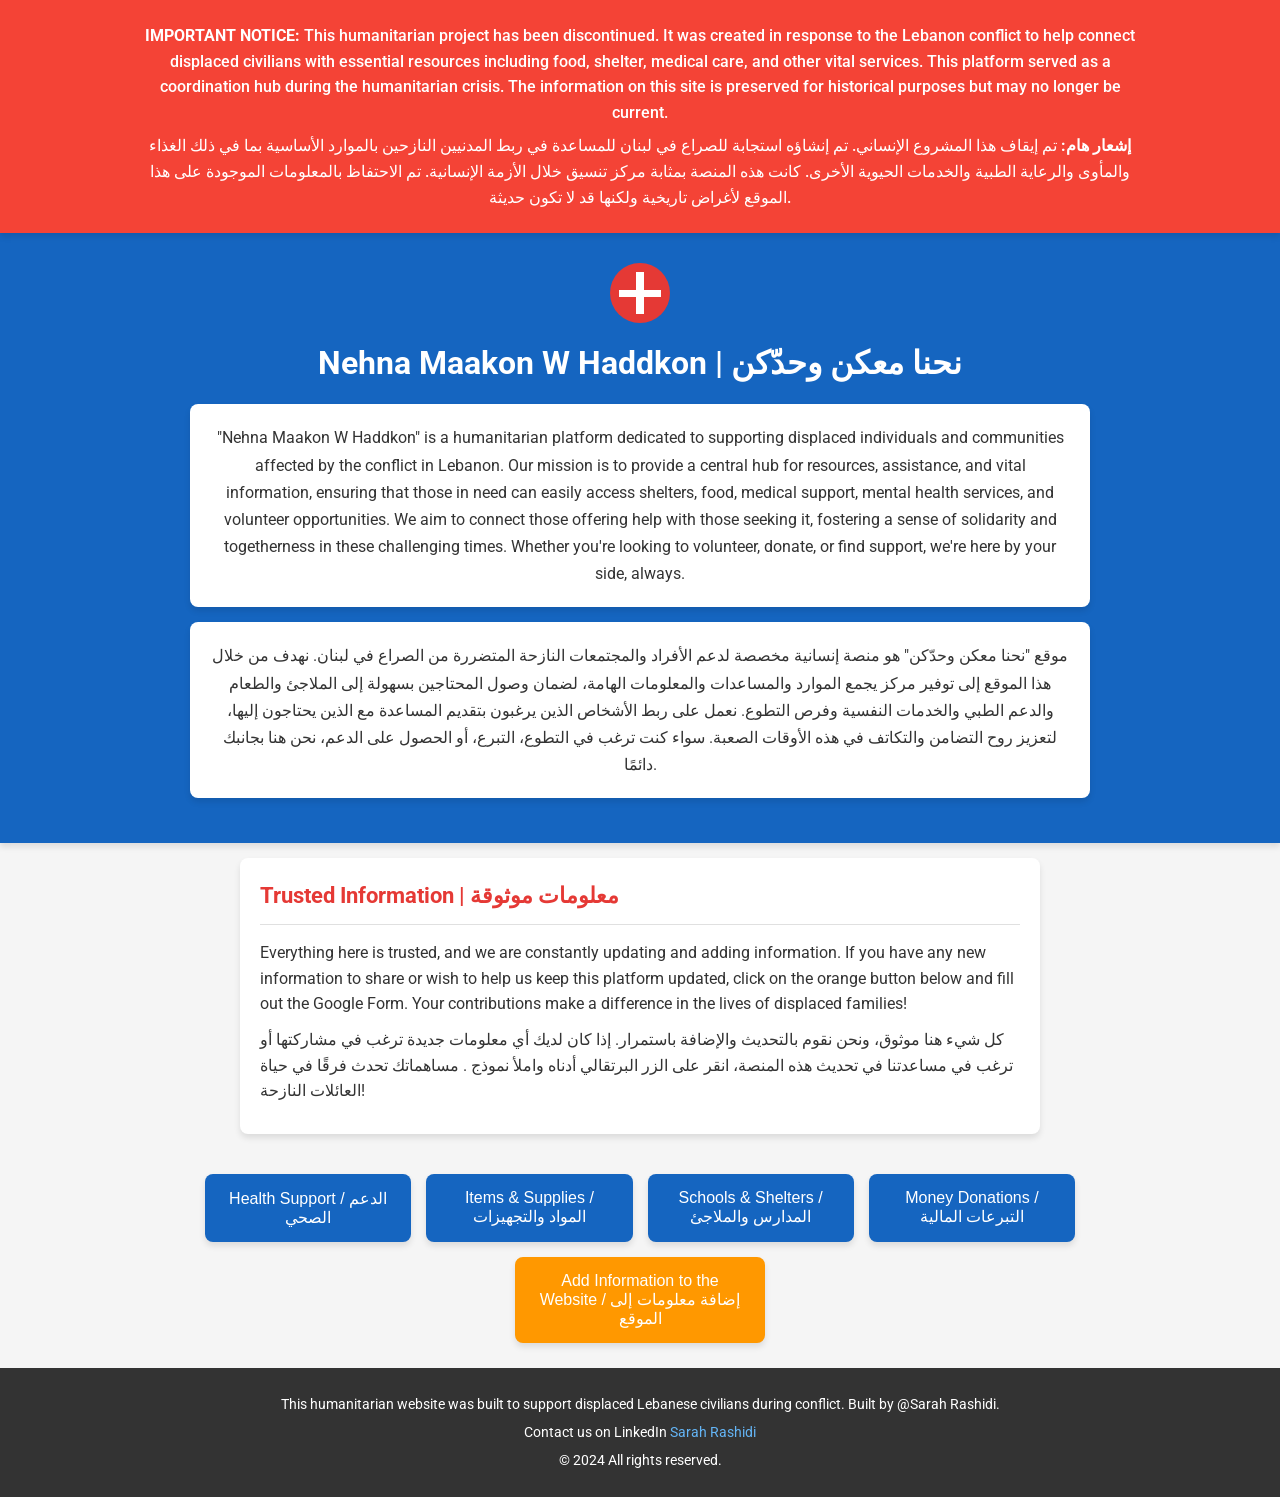
<file: index.html>
<!DOCTYPE html>
<html lang="en">
<head>
    <meta charset="UTF-8">
    <meta name="viewport" content="width=device-width, initial-scale=1.0">
    <title>Nehna Maakon W Haddkon | نحنا معكن وحدّكن</title>
    <link rel="stylesheet" href="https://fonts.googleapis.com/css2?family=Roboto:wght@300;400;500;700&display=swap">
    <link rel="stylesheet" href="css/styles.css">
</head>
<body>
    <div class="discontinuation-notice">
        <p><strong>IMPORTANT NOTICE:</strong> This humanitarian project has been discontinued. It was created in response to the Lebanon conflict to help connect displaced civilians with essential resources including food, shelter, medical care, and other vital services. This platform served as a coordination hub during the humanitarian crisis. The information on this site is preserved for historical purposes but may no longer be current.</p>
        <p><strong>إشعار هام:</strong> تم إيقاف هذا المشروع الإنساني. تم إنشاؤه استجابة للصراع في لبنان للمساعدة في ربط المدنيين النازحين بالموارد الأساسية بما في ذلك الغذاء والمأوى والرعاية الطبية والخدمات الحيوية الأخرى. كانت هذه المنصة بمثابة مركز تنسيق خلال الأزمة الإنسانية. تم الاحتفاظ بالمعلومات الموجودة على هذا الموقع لأغراض تاريخية ولكنها قد لا تكون حديثة.</p>
    </div>

    <header>
        <div class="humanitarian-symbol"></div>
        <h1>Nehna Maakon W Haddkon | نحنا معكن وحدّكن</h1>
        <div class="description">
            "Nehna Maakon W Haddkon" is a humanitarian platform dedicated to supporting displaced individuals and communities affected by the conflict in Lebanon. Our mission is to provide a central hub for resources, assistance, and vital information, ensuring that those in need can easily access shelters, food, medical support, mental health services, and volunteer opportunities. We aim to connect those offering help with those seeking it, fostering a sense of solidarity and togetherness in these challenging times. Whether you're looking to volunteer, donate, or find support, we're here by your side, always.
        </div>
        <div class="description">
            موقع "نحنا معكن وحدّكن" هو منصة إنسانية مخصصة لدعم الأفراد والمجتمعات النازحة المتضررة من الصراع في لبنان. نهدف من خلال هذا الموقع إلى توفير مركز يجمع الموارد والمساعدات والمعلومات الهامة، لضمان وصول المحتاجين بسهولة إلى الملاجئ والطعام والدعم الطبي والخدمات النفسية وفرص التطوع. نعمل على ربط الأشخاص الذين يرغبون بتقديم المساعدة مع الذين يحتاجون إليها، لتعزيز روح التضامن والتكاتف في هذه الأوقات الصعبة. سواء كنت ترغب في التطوع، التبرع، أو الحصول على الدعم، نحن هنا بجانبك دائمًا.
        </div>
    </header>

    <div class="content-box trusted-info">
        <h2>Trusted Information | معلومات موثوقة</h2>
        <p>
            Everything here is trusted, and we are constantly updating and adding information. If you have any new information to share or wish to help us keep this platform updated, click on the orange button below and fill out the Google Form. Your contributions make a difference in the lives of displaced families!
        </p>
        <p>
            كل شيء هنا موثوق، ونحن نقوم بالتحديث والإضافة باستمرار. إذا كان لديك أي معلومات جديدة ترغب في مشاركتها أو ترغب في مساعدتنا في تحديث هذه المنصة، انقر على الزر البرتقالي أدناه واملأ نموذج . مساهماتك تحدث فرقًا في حياة العائلات النازحة!
        </p>
    </div>

    <!-- Buttons to navigate to other pages -->
    <div class="buttons">
        <button onclick="location.href='health.html'">Health Support / الدعم الصحي</button>
        <button onclick="location.href='items.html'">Items & Supplies / المواد والتجهيزات</button>
        <button onclick="location.href='schools.html'">Schools & Shelters / المدارس والملاجئ</button>
        <button onclick="location.href='Moneydonations.html'">Money Donations / التبرعات المالية</button>
        <button onclick="window.open('https://forms.gle/8N71FG5Uff7JJbYs9', '_blank')">Add Information to the Website / إضافة معلومات إلى الموقع</button>
    </div>

    <footer>
        <p>This humanitarian website was built to support displaced Lebanese civilians during conflict. Built by @Sarah Rashidi.</p>
        <p>Contact us on LinkedIn <a href="https://www.linkedin.com/in/sarahelrashidi/" target="_blank">Sarah Rashidi</a></p>
        <p>© 2024 All rights reserved.</p>
    </footer>
</body>
</html>
</file>
<file: css/styles.css>
/* Common styles for all pages */
:root {
  --primary-color: #1976d2;
  --secondary-color: #f44336;
  --humanitarian-red: #e53935;
  --humanitarian-blue: #1565c0;
  --background-color: #f5f5f5;
  --text-color: #333;
  --light-gray: #e0e0e0;
  --box-shadow: 0 4px 6px rgba(0, 0, 0, 0.1);
  --border-radius: 8px;
  --font-primary: 'Roboto', Arial, sans-serif;
}

* {
  box-sizing: border-box;
  margin: 0;
  padding: 0;
}

body {
  font-family: var(--font-primary);
  background-color: var(--background-color);
  color: var(--text-color);
  line-height: 1.6;
  margin: 0;
  padding: 0;
  display: flex;
  flex-direction: column;
  min-height: 100vh;
}

/* Discontinuation notice */
.discontinuation-notice {
  background-color: var(--secondary-color);
  color: white;
  padding: 15px;
  text-align: center;
  font-weight: 500;
  margin: 0;
  position: relative;
  z-index: 100;
  box-shadow: var(--box-shadow);
}

.discontinuation-notice p {
  margin: 8px 0;
  padding: 0;
  max-width: 1000px;
  margin-left: auto;
  margin-right: auto;
}

/* Header styling */
header {
  background-color: var(--humanitarian-blue);
  color: white;
  padding: 30px 20px;
  text-align: center;
  position: relative;
  box-shadow: var(--box-shadow);
}

header h1 {
  margin: 0 0 15px 0;
  font-size: 2em;
  font-weight: 700;
}

.description {
  background-color: white;
  color: var(--text-color);
  padding: 20px;
  margin: 15px auto;
  max-width: 900px;
  border-radius: var(--border-radius);
  box-shadow: var(--box-shadow);
  line-height: 1.7;
}

/* Back arrow styling */
.back-arrow {
  position: absolute;
  left: 20px;
  top: 50%;
  transform: translateY(-50%);
  background-color: white;
  border: none;
  padding: 10px;
  border-radius: 50%;
  box-shadow: var(--box-shadow);
  cursor: pointer;
  transition: background-color 0.3s, transform 0.2s;
  display: flex;
  justify-content: center;
  align-items: center;
}

.back-arrow:hover {
  background-color: var(--light-gray);
  transform: translateY(-50%) scale(1.1);
}

/* Content boxes styling */
.content-box {
  background-color: white;
  border-radius: var(--border-radius);
  padding: 20px;
  margin: 15px auto;
  width: 100%;
  max-width: 800px;
  box-shadow: var(--box-shadow);
}

.content-box h2 {
  color: var(--humanitarian-blue);
  font-size: 1.4em;
  margin-bottom: 15px;
  padding-bottom: 10px;
  border-bottom: 1px solid var(--light-gray);
}

.trusted-info h2 {
  color: var(--humanitarian-red);
}

.content-box p {
  margin: 10px 0;
  line-height: 1.6;
}

.content-box ul {
  padding-left: 25px;
  margin: 10px 0;
}

.content-box a {
  color: var(--humanitarian-blue);
  text-decoration: none;
  transition: color 0.3s;
}

.content-box a:hover {
  color: #0d47a1;
  text-decoration: underline;
}

/* Buttons container */
.buttons {
  display: flex;
  flex-wrap: wrap;
  justify-content: center;
  gap: 15px;
  margin: 25px auto;
  max-width: 900px;
  padding: 0 15px;
}

/* Button styling */
.buttons button {
  padding: 15px 20px;
  background-color: var(--humanitarian-blue);
  color: white;
  border: none;
  border-radius: var(--border-radius);
  cursor: pointer;
  font-size: 16px;
  font-weight: 500;
  flex: 1 1 200px;
  max-width: 250px;
  box-shadow: var(--box-shadow);
  transition: background-color 0.3s, transform 0.2s;
}

.buttons button:hover {
  background-color: #1565c0;
  transform: translateY(-3px);
}

.buttons button:last-child {
  background-color: #ff9800;
}

.buttons button:last-child:hover {
  background-color: #f57c00;
}

/* Footer styling */
footer {
  background-color: #333;
  color: white;
  padding: 20px;
  text-align: center;
  margin-top: auto;
}

footer p {
  margin: 5px 0;
  font-size: 0.9em;
}

footer a {
  color: #64b5f6;
  text-decoration: none;
}

footer a:hover {
  text-decoration: underline;
  color: #bbdefb;
}

/* Humanitarian symbol */
.humanitarian-symbol {
  display: block;
  width: 60px;
  height: 60px;
  margin: 0 auto 15px;
  border-radius: 50%;
  background-color: var(--humanitarian-red);
  position: relative;
}

.humanitarian-symbol::before, 
.humanitarian-symbol::after {
  content: '';
  position: absolute;
  background-color: white;
}

.humanitarian-symbol::before {
  width: 70%;
  height: 12%;
  top: 44%;
  left: 15%;
}

.humanitarian-symbol::after {
  width: 12%;
  height: 70%;
  top: 15%;
  left: 44%;
}

/* Responsive Design */
@media (max-width: 768px) {
  header h1 {
    font-size: 1.5em;
  }

  .buttons button {
    font-size: 14px;
    padding: 12px 15px;
  }

  .content-box {
    padding: 15px;
  }
  
  .humanitarian-symbol {
    width: 50px;
    height: 50px;
  }
}

@media (max-width: 480px) {
  header h1 {
    font-size: 1.3em;
  }
  
  .description, .content-box {
    padding: 12px;
    font-size: 14px;
  }

  footer p {
    font-size: 0.8em;
  }
  
  .buttons {
    gap: 10px;
  }
  
  .buttons button {
    flex-basis: 100%;
    max-width: none;
    padding: 10px;
  }
  
  .humanitarian-symbol {
    width: 40px;
    height: 40px;
  }
}
</file>
